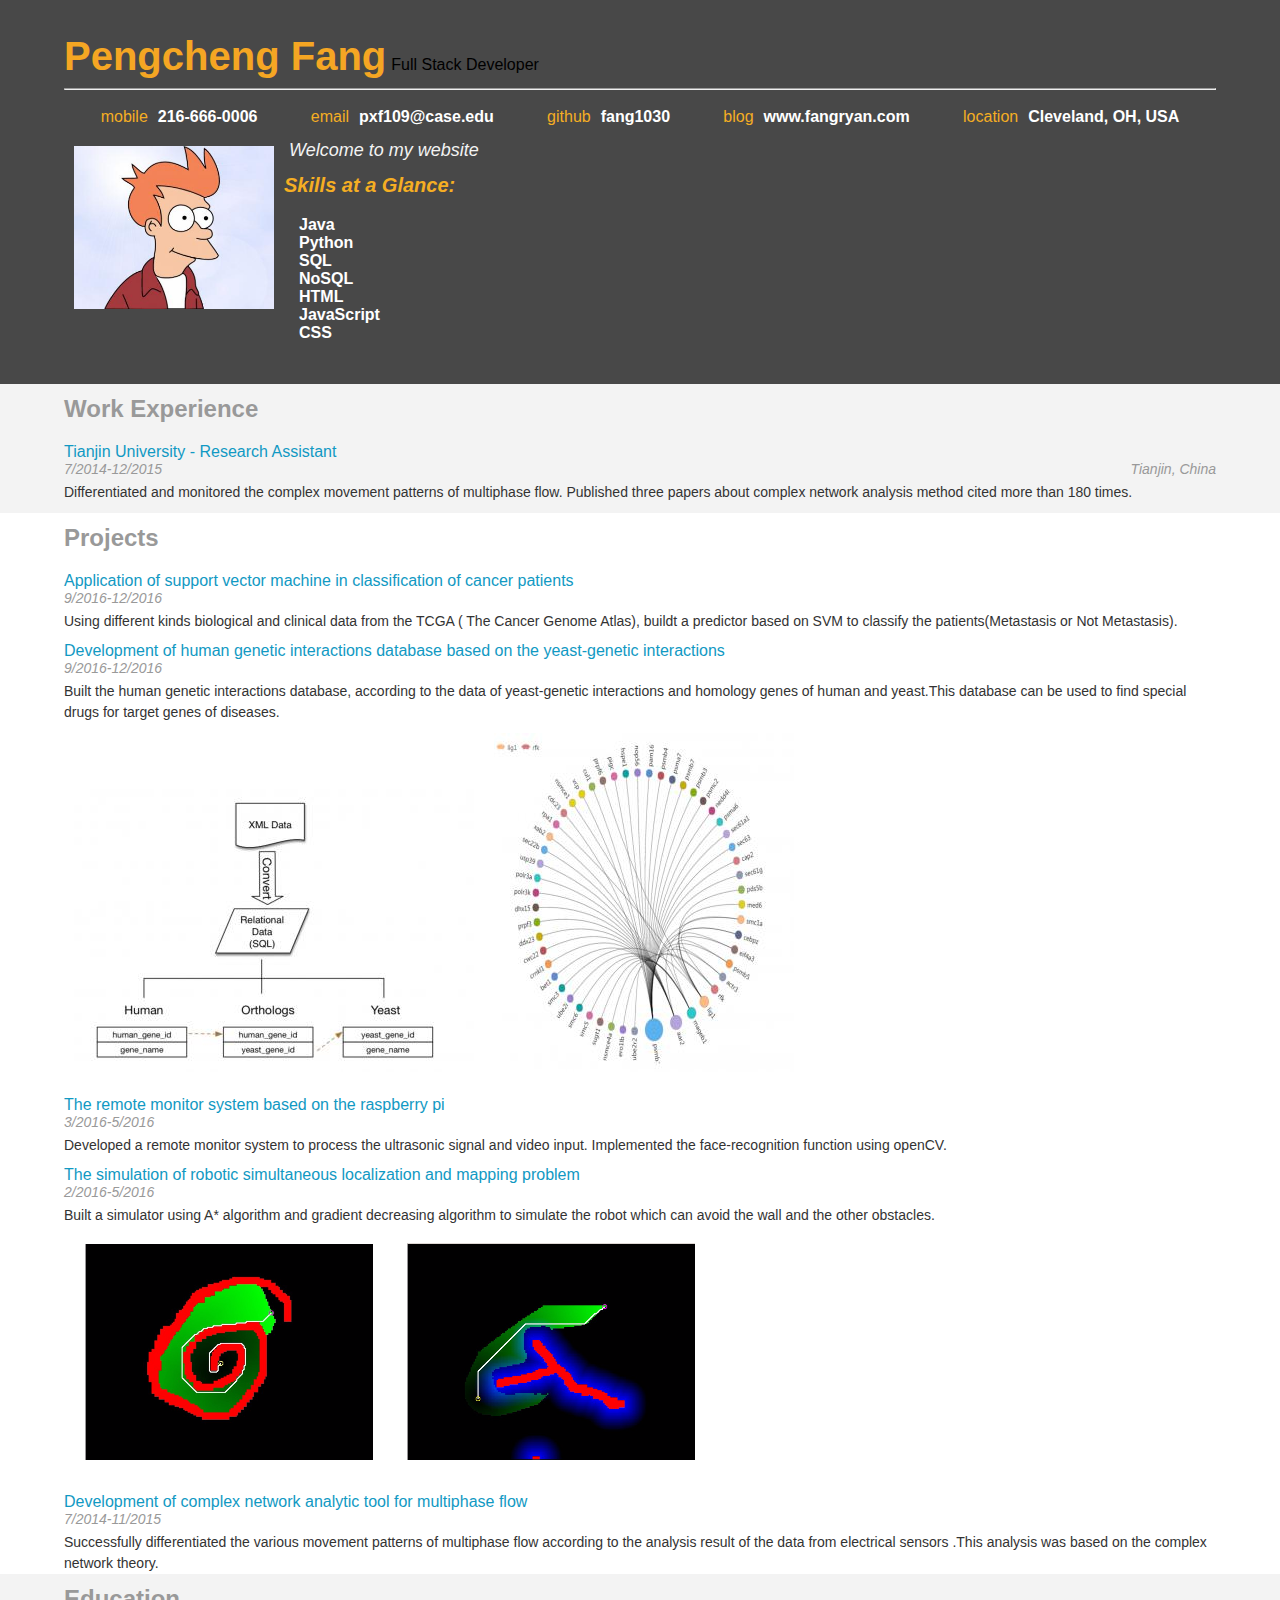
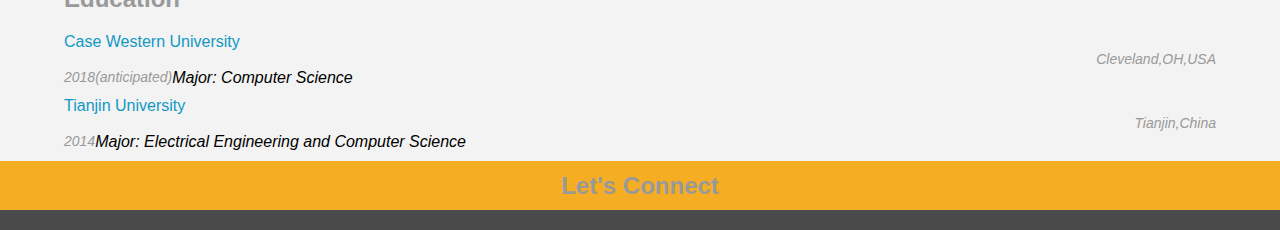
<file: frontend-nanodegree-resume-master/frontend-nanodegree-resume-master/index.html>
<!DOCTYPE html>

<!--
This is an HTML document. It contains information about how elements in the website
are arranged. In other words, it describes the layout of a website.

I can't wait to see the resumes you put together!

Cameron Pittman, Udacity Course Developer
-->

<!--
The <head> of a website generally links to important resources the page will
need to load. You'll see a lot of <link>s to CSS files for styles and
<scripts> for JavaScript files to build interactions.
-->
<html>
<head>
  <!-- This tells the browser how to read the document. -->
  <meta charset="utf-8">

  <!-- Tells the browser what the title of this page should be. -->
  <title>Resume</title>

  <!-- Load the page styles. -->
  <link href="css/style.css" rel="stylesheet">



  <!--
  Uncomment the <script> tag below when you're ready to add an interactive Google Map to your resume!
  -->
<!-- <script src="http://maps.googleapis.com/maps/api/js?libraries=places"></script> -->

  <meta name="viewport" content="width=device-width,initial-scale=1">
</head>
<body>
  <div id="main">


    <!--
    Everything from here to the <script> tag below is the skeleton of your
    website. Your code will add information to each of the sections of the
    resume below. You can pretty easily figure out what each section will
    display by looking at the id or at what's written between the <h2> tags.
    -->
    <div id="header" class="center-content clear-fix">
      <ul id="topContacts" class="flex-box"></ul>
    </div>
    <div style="clear: both;"></div>
    <div id="workExperience" class="gray">
      <h2>Work Experience</h2>
    </div>
    <div id="projects">
      <h2>Projects</h2>
    </div>
    <div id="education" class="gray">
      <h2>Education</h2>
    </div>
    <div id="mapDiv">
      <h2>Where I've Lived and Worked</h2>
    </div>
    <div id="lets-connect" class="dark-gray">
      <h2 class="orange center-text">Let's Connect</h2>
        <ul id="footerContacts" class="flex-box">
      </ul>
    </div>
  </div>

  <!-- "HTML is loaded by the browser in the order it appears in the file. If the JavaScript is loaded first and it is supposed to affect the HTML below it, it might not work, as the JavaScript would be loaded before the HTML it is supposed to work on. Therefore, putting JavaScript near the bottom of the HTML page is often the best strategy."
  https://developer.mozilla.org/en-US/Learn/Getting_started_with_the_web/JavaScript_basics -->

   <!-- "Javascript assets, by default, tend to block any other parallel downloads from occurring. So, you can imagine if you have plenty of <script> tags in the head, calling on multiple external scripts will block the HTML from loading, thus greeting the user with a blank white screen, because no other content on your page will load until the JS files have completely loaded."
    http://stackoverflow.com/questions/4396849/does-the-script-tag-position-in-html-affects-performance-of-the-webpage -->

    <!--
  jQuery is a common JavaScript library for reading and making changes to the
  Document Object Model (DOM). The DOM is a tree that contains information
  about what is actually visible on a website.

  While HTML is a static document, the browser converts HTML to the
  DOM and the DOM can change. In fact, JavaScript's power comes from
  its ability to manipulate the DOM, which is essentially a JavaScript
  object. When JavaScript makes something interesting happen on a
  website, it's likely the action happened because JavaScript changed
  the DOM. jQuery is fast and easy to use, but it doesn't do anything
  you can't accomplish with vanilla (regular) JavaScript.
  -->
  <script src="js/jQuery.js"></script>

  <!-- More on helper.js in the class -->
  <script src="js/helper.js"></script>

  <!--
  The next line tells the browser where to download the JavaScript file you'll be
  writing. In resumeBuilder.js, you'll be writing code that builds the resume
  dynamically when this website, index.html, is opened.
  -->
  <script src="js/resumeBuilder.js"></script>


  <!--
  These scripts are written in JavaScript. You'll be breaking them down as part of
  a quiz. Essentially, the next few lines are checking to see if you have not
  changed each section of the resume. If you have not made any changes to a section
  of the resume, then that part of the resume does not show up. More on this in the
  course.
  -->

  <script>
    // Notice how all of a sudden there's JavaScript inside this HTML
    // document? You can write JavaScript between <script> tags. At the end of your
    // JavaScript, don't forget the closing script tag with the slash (/).


    // Also, this is a JavaScript style comment. You can comment in JavaScript with:

    //   two slashes for all following characters on a single line, or

    /*
        an opening and closing set of slash asterisks for block comments.
    */


    if(document.getElementsByClassName('flex-item').length === 0) {
      document.getElementById('topContacts').style.display = 'none';
    }
    if(document.getElementsByTagName('h1').length === 0) {
      document.getElementById('header').style.display = 'none';
    }
    if(document.getElementsByClassName('work-entry').length === 0) {
      document.getElementById("workExperience").style.backgroundColor = "black";
    }
    if(document.getElementsByClassName('project-entry').length === 0) {
      document.getElementById("projects").style.backgroundColor = "black";
    }
    if(document.getElementsByClassName('education-entry').length === 0) {
      document.getElementById("education").style.backgroundColor = "black";
    }
    if(document.getElementsByClassName('flex-item').length === 0) {
      document.getElementById("lets-connect").style.display = 'none';
    }
    if(document.getElementById('map') === null) {
      document.getElementById('mapDiv').style.display = 'none';
    }

    // if(document.getElementsByClassName("bio-entry").length ===0){
    //   document.getElementById("bio").style.backgroundColor="black";
    // }
    // if(document.getElementsByClassName("work-entry").length ===0){
    //   document.getElementById("work").style.backgroundColor="black";
    // }
    // if(document.getElementsByClassName("projects-entry").length ===0){
    //   document.getElementById("projects").style.backgroundColor="black";
    
  </script>
</body>
</html>
</file>
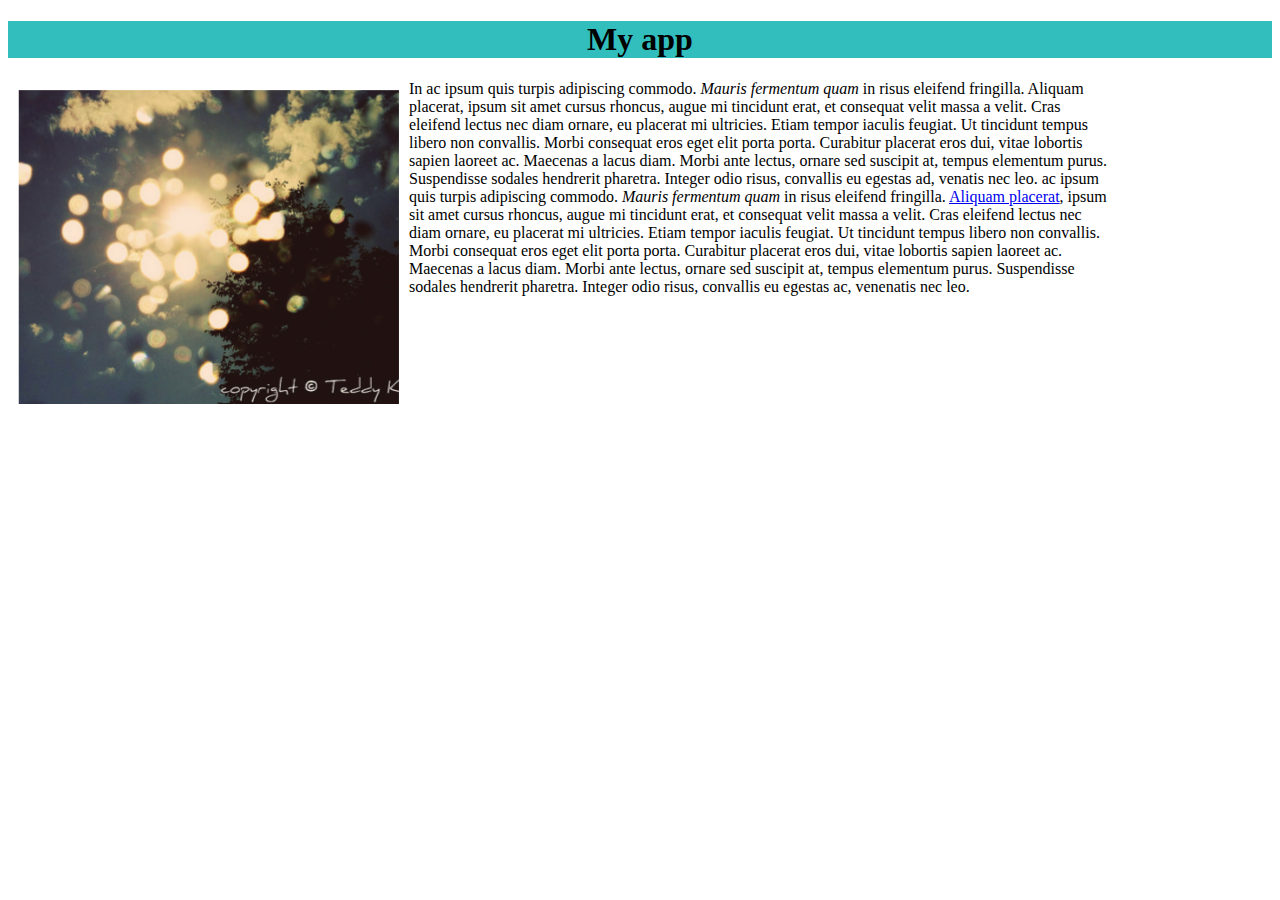
<file: Nano/project2/toplist/index.html>
<!DOCTYPE html>
<html>
<head>
    <link rel="stylesheet" type="text/css" href = "style.css">
    <title>My app</title>
</head>
<body>
    <div class="title"><h1>My app</h1></div>
        <div class="app">
            <div class = "screenshot"><img src="img/app.png" alt="This is a screenshot"></div>
            <div class = "description">In ac ipsum quis turpis adipiscing commodo. <em>Mauris fermentum quam</em> in risus eleifend fringilla. Aliquam placerat, ipsum sit amet cursus rhoncus, augue mi tincidunt erat, et consequat velit massa a velit. Cras eleifend lectus nec diam ornare, eu placerat mi ultricies. Etiam tempor iaculis feugiat. Ut tincidunt tempus libero non convallis. Morbi consequat eros eget elit porta porta. Curabitur placerat eros dui, vitae lobortis sapien laoreet ac. Maecenas a lacus diam. Morbi ante lectus, ornare sed suscipit at, tempus elementum purus. Suspendisse sodales hendrerit pharetra. Integer odio risus, convallis eu egestas ad, venatis nec leo. ac ipsum quis turpis adipiscing commodo. <em>Mauris fermentum quam</em> in risus eleifend fringilla. <a href="#">Aliquam placerat</a>, ipsum sit amet cursus rhoncus, augue mi tincidunt erat, et consequat velit massa a velit. Cras eleifend lectus nec diam ornare, eu placerat mi ultricies. Etiam tempor iaculis feugiat. Ut tincidunt tempus libero non convallis. Morbi consequat eros eget elit porta porta. Curabitur placerat eros dui, vitae lobortis sapien laoreet ac. Maecenas a lacus diam. Morbi ante lectus, ornare sed suscipit at, tempus elementum purus. Suspendisse sodales hendrerit pharetra. Integer odio risus, convallis eu egestas ac, venenatis nec leo.</div>
        </div>
</body>

</html>
</file>
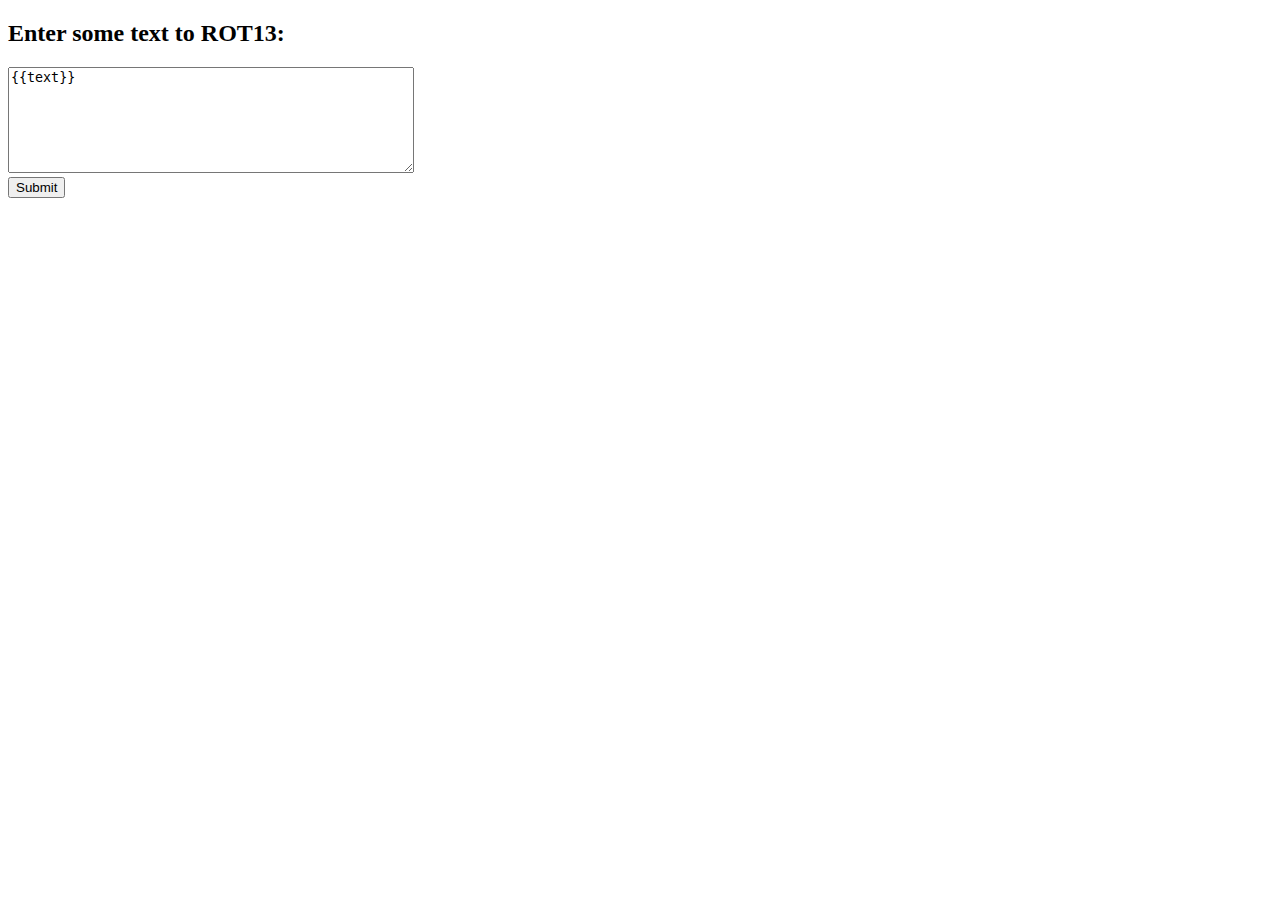
<file: hw2/hw2/hw2/templates/rot13-form.html>
<!DOCTYPE html>

<html>
  <head>
    <title>Unit 2 Rot 13</title>
  </head>

  <body>
    <h2>Enter some text to ROT13:</h2>
    <form method="post">
      <textarea name="text"
                style="height: 100px; width: 400px;">{{text}}</textarea>
      <br>
      <input type="submit">
    </form>
  </body>

</html>
</file>
<file: frontend-nanodegree-resume-master/frontend-nanodegree-resume-master/css/style.css>
body,
div,
ul,
li,
p,
h1,
h2,
h3,
h4,
h5,
h6 {
  padding: 0;
  margin: 0;
  font-family: "Roboto", sans-serif;
}

.clear-fix {
  overflow: auto;
}

.education-entry,
.work-entry,
.project-entry {
  padding: 0 5%;
}

h1 {
  font-size: 40px;
  color: #f5a623;
  line-height: 48px;
  display: inline;
}

h2 {
  font-weight: bold;
  font-size: 24px;
  color: #999;
  line-height: 29px;
  padding: 10px;
}

h3 {
  font-style: italic;
  font-size: 20px;
  color: #000;
  line-height: 22px;
}

h4 {
  font-weight: bold;
  font-size: 14px;
  color: #4a4a4a;
  line-height: 17px;
}

h2,
h3,
h4,
h5 {
  padding: 10px 5%;

}


.date-text {
  font-style: italic;
  font-size: 14px;
  color: #999;
  line-height: 16px;
  float: left;
}

.location-text {
  font-style: italic;
  font-size: 14px;
  color: #999;
  line-height: 16px;
  float: right;

}

p {
  font-size: 14px;
  color: #333;
  line-height: 21px;
}

a {
  color: #1199c3;
  text-decoration: none;
  margin-top: 10px;
  display: block;
}

.welcome-message {
  font-style: italic;
  font-size: 18px;
  color: #f3f3f3;
  line-height: 28px;
}

#skills-h3 {
  color: #f5ae23;
  display: none;
}

.orange {
  background-color: #f5ae23;
}

.orange-text {
  color: #f5ae23;
}

.white-text {
  font-weight: bold;
  color: #fff;
}

.gray {
  background-color: #f3f3f3;
  padding-bottom: 10px;
  clear: both;
}

.dark-gray {
  background-color: #4a4a4a;
}

/* TODO: Replace with image later */
#header {
  background-color: #484848;
}

.flex-box {
  display: -webkit-flex;
  display: flex;
  flex-direction: row;
  flex-wrap: wrap;
  justify-content: space-around;
  padding: 10px;
}

.flex-column {
  display: flex;
  flex-direction: column;
  flex-wrap: nowrap;
  padding: 10px;
}

.center-content {
  padding: 2.5% 5%;
}

ul {
  list-style-type: none;
}

.biopic {
  float: left;
  padding: 10px;
  width: 200px;
  display: none;
}

img {
  padding: 10px;
}

span {
  padding: 5px;
}

#lets-connect {
  text-align: center;
}

/* Media queries to handle various device widths */

@media only screen and (max-width: 1024px) {
  #lets-connect {
    margin-top: 5%;
  }
}

@media only screen and (max-width:900px) {
  .biopic {
    width: 175px;
  }
}

@media only screen and (max-width: 750px) {
  #lets-connect {
    margin-top: 10%;
  }
  .biopic {
    width: 150px;
  }
  .welcome-message {
    display: none;
  }
}

#map {
  display: block;
  height: 100%;
  margin: 0 5%;
}

#mapDiv {
  height: 400px;
  width: 100%;
  padding-bottom: 5%;
}

@media only screen and (min-width: 750px) {
  #skills-h3,
  .biopic {
    display: block;
  }
}
</file>
<file: Nano/project2/toplist/style.css>
/** {
   outline: 1px solid red !important;
}*/

* {
    -webkit-box-sizing: border-box;
    -moz-box-sizing: border-box;
    -ms-box-sizing: border-box;
    box-sizing: border-box;
}
.screenshot{
    max-width: 460px;
    box-sizing: border-box;
    margin: 10px;
}
.description{
    max-width: 705px;
    box-sizing: border-box;
}
.app{
    display: -webkit-flex;
    display: flex;
}

.title{
    text-align: center;
    background-color: #33BEBE;
}
</file>
